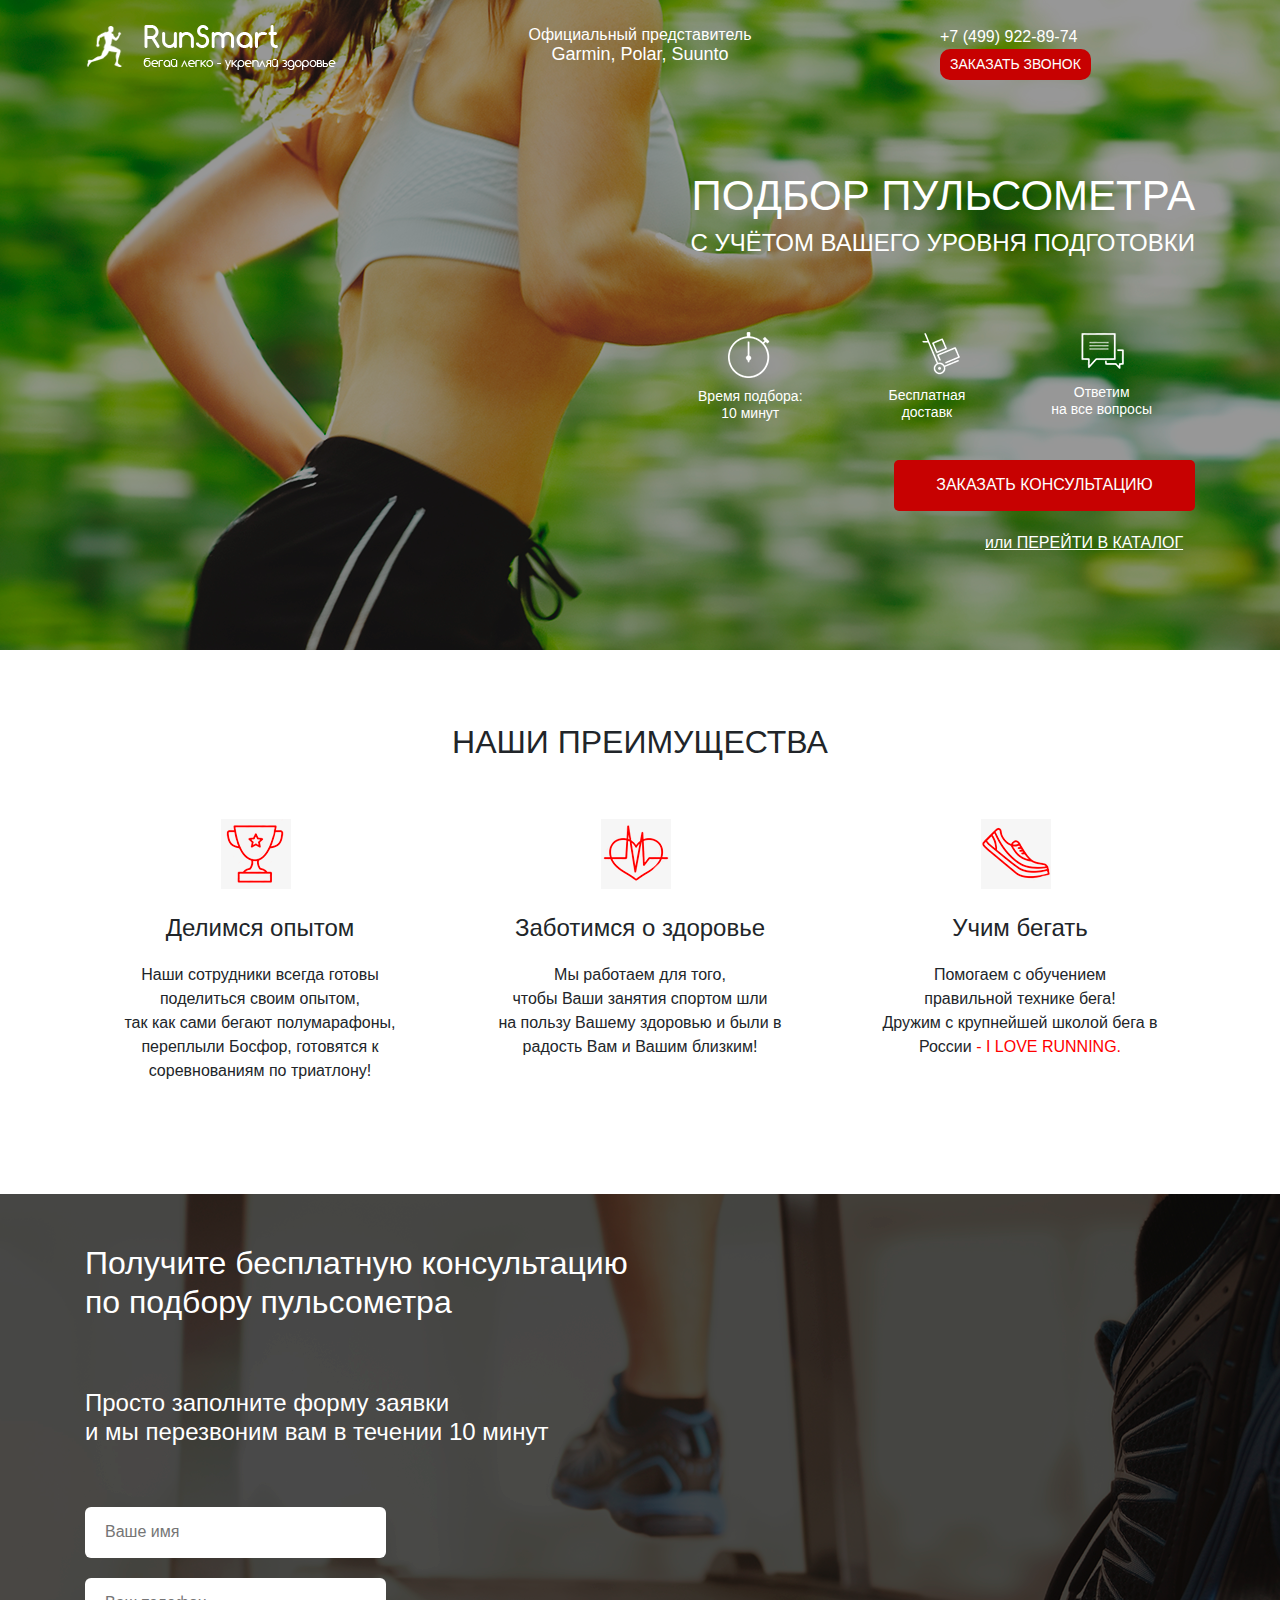
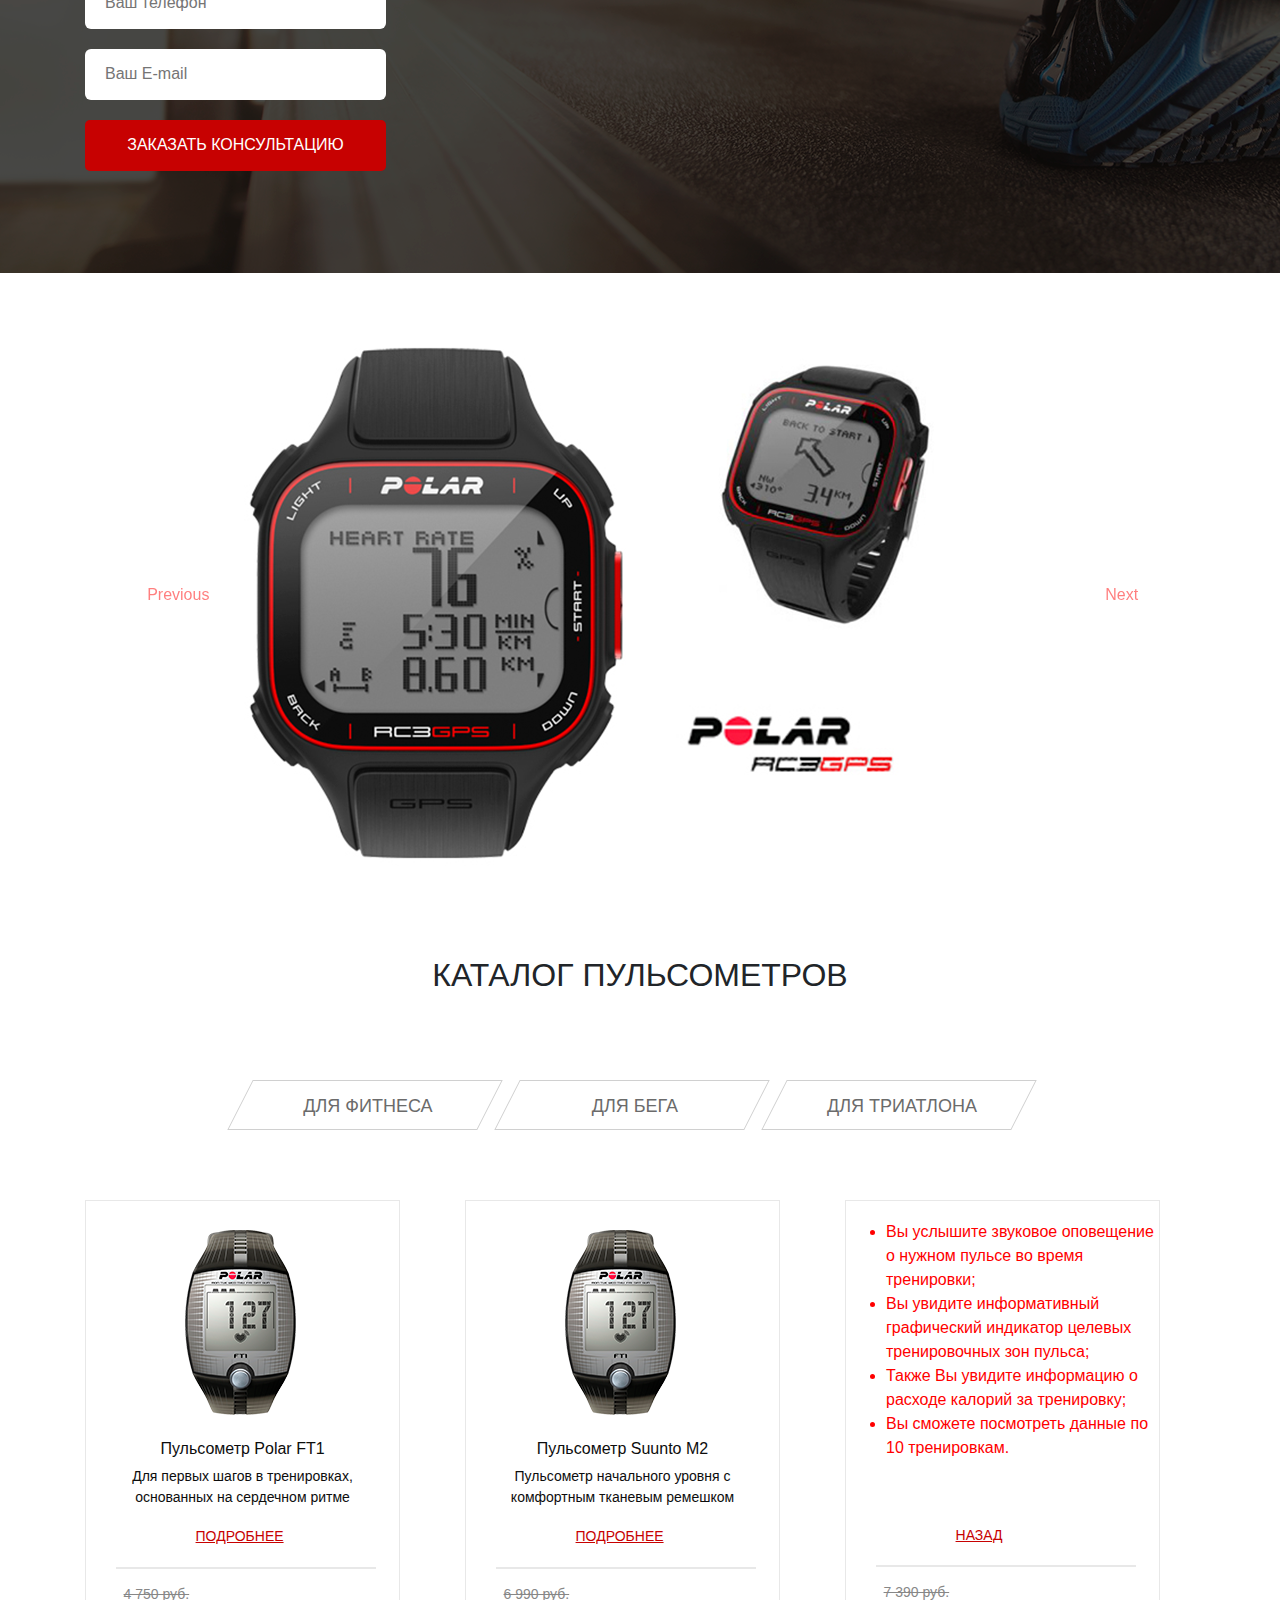
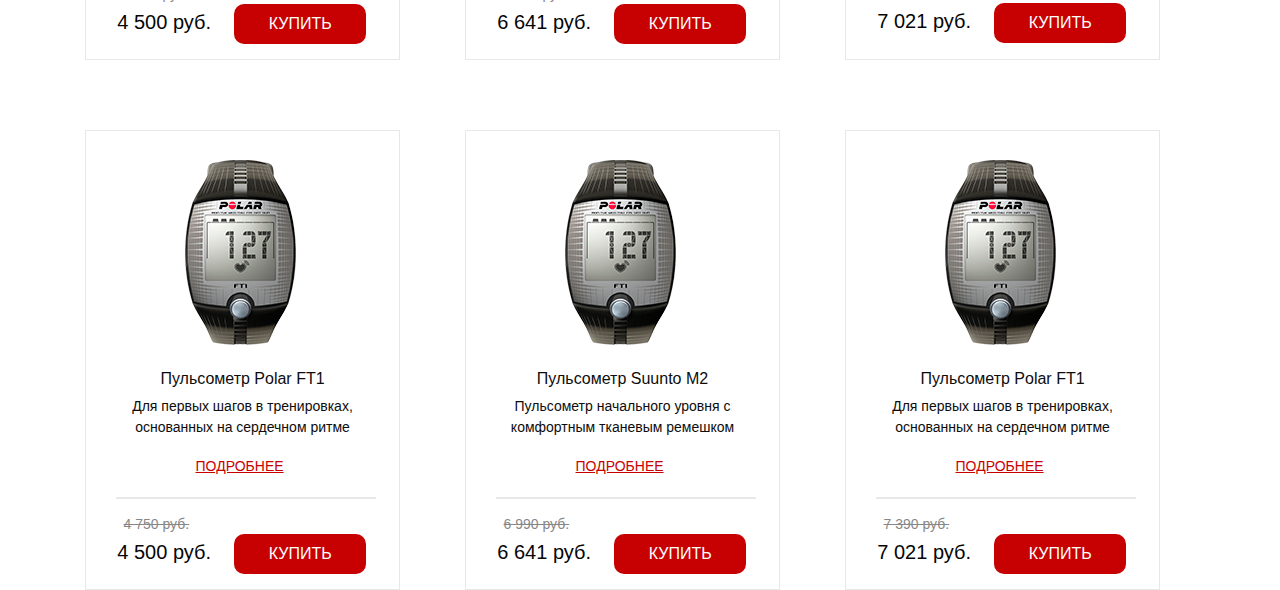
<file: index.html>
<!DOCTYPE html>
<html lang="en">
<head>
    <meta charset="UTF-8">
    <meta name="viewport" content="width=device-width, initial-scale=1.0">
	<title>internet shop</title>
	<link rel="stylesheet" href="css/bootstrap.css">
    <link rel="stylesheet" href="css/bootstrap-reboot.min.css">
    <link rel="stylesheet" href="css/bootstrap-grid.min.css">
    <link rel="stylesheet" href="style.css">
</head>
<body>
    <header>
		<nav>
            <div class="container">
                <div class="row">
                    <div class="col-md-4">
                        <img src="img/running-man-2-64.png" alt="" class="menu_logo">
                    </div> 
                    <div class="col-md-4">
                        <h6 class="menu_txt">Официальный представитель</h6>
                        <h3 class="menu_title">Garmin, Polar, Suunto</h3>
                    </div>
                    <div class="col-md-3 offset-1">
                        <a href="tel:+7 (499) 922-89-74" class="menu_tel">+7 (499) 922-89-74</a>
                        <div class="menu_btn">заказать звонок</div> 
                    </div>
                    <div class="col-lg-6 offset-6 col-md-6">
                        <div class="menu_block">
                            <h2 class="menu_block_title">Подбор пульсометра</h2>
                            <h3 class="menu_block_txt">с учётом Вашего уровня подготовки</h3>
                            <div class="menu_block_hour pt-4">
                                <div class="menu_block_sms">
                                    <img src="img/019_timer_time_stopwatch_2-64.png" alt="" class="menu_block_sms_img">
                                    <h5 class="menu_block_sms_txt">Время подбора: <br>10 минут</h5>
                                </div>
                                <div class="menu_block_sms">
                                    <img src="img/app-08-hand-cart-64.png" alt="" class="menu_block_sms_img">
                                    <h5 class="menu_block_sms_txt">Бесплатная <br> доставк</h5>
                                </div>
                                <div class="menu_block_sms">
                                    <img src="img/messages-64.png" alt="" class="menu_block_sms_img">
                                    <h5 class="menu_block_sms_txt">Ответим <br>на все вопросы</h5>
                                </div>
                            </div>
                            <div class="menu_btn2">заказать кОНСУЛЬТАЦИЮ</div>
                        </div>
					</div>
					<a href="#" class="menu_block_link">или ПЕРЕЙТИ В КАТАЛОГ</a>
                </div>
            </div>
        </nav>
	</header>
	<main>
		<h2 class="main_title">НАШИ ПРЕИМУЩЕСТВА</h2>
		<div class="container">
			<div class="row">
				<div class="col-md-4">
					<img src="img/cup.png" alt="" class="main_img">
					<h4 class="main_h4">Делимся опытом</h4>
					<p class="main_text">Наши сотрудники всегда готовы <br> поделиться своим опытом, <br> 
						так как сами бегают полумарафоны, <br> переплыли Босфор, готовятся к <br> соревнованиям по триатлону!</p>
				</div>
				<div class="col-md-4">
					<img src="img/heart.png" alt="" class="main_img">
					<h4 class="main_h4">Заботимся о здоровье</h4>
					<p class="main_text">Мы работаем для того, <br>
						чтобы Ваши занятия спортом шли <br> на пользу Вашему здоровью и были в <br> радость Вам и Вашим близким!
						</p>
				</div>
				<div class="col-md-4">
					<img src="img/shoe.png" alt="" class="main_img">
					<h4 class="main_h4" >Учим бегать</h4>
					<p class="main_text">Помогаем с обучением <br>
						правильной технике бега! <br> 
						Дружим с крупнейшей школой бега в <br> России <span>- I LOVE RUNNING.</span>
						</p>
				</div>
			</div>
		</div>
	</main>
	<section>
		<div class="container">
			<div class="row">
				<div class="col-md-7">
					<h2 class="section_title">Получите бесплатную консультацию <br>
						по подбору пульсометра </h2>
					<h4 class="section_h4">Просто заполните форму заявки <br>
						и мы перезвоним вам в течении 10 минут</h4>
					<form >
						<input type="text" placeholder="Ваше имя" class="section_form">
						<input type="tel" placeholder="Ваш телефон" class="section_form">
						<input type="email" placeholder="Ваш E-mail" class="section_form">
					</form>
					<div class="section_block">заказать кОНСУЛЬТАЦИЮ</div>
				</div>
			</div>
		</div>
	</section>
	<div class="container">
		<div id="carouselExampleControls" class="carousel slide" data-bs-ride="carousel">
			<div class="carousel-inner">
			  <div class="carousel-item active">
				<img src="img/clock.png" class="d-block w-80 h-50 mt-3 carusel_img"  alt="...">
			  </div>
			  <div class="carousel-item">
				<img src="img/clock.png" class="d-block w-80 h-50 carusel_img "  alt="...">
			  </div>
			  <div class="carousel-item">
				<img src="img/clock.png" class="d-block w-80 h-50 carusel_img"  alt="...">
			  </div>
			</div>
			<a class="carousel-control-prev" href="#carouselExampleControls" role="button" data-bs-slide="prev">
			  <span class="carousel-control-prev-icon" aria-hidden="true"></span>
			  <span class="visually-hidden">Previous</span>
			</a>
			<a class="carousel-control-next" href="#carouselExampleControls" role="button" data-bs-slide="next">
			  <span class="carousel-control-next-icon" aria-hidden="true"></span>
			  <span class="visually-hidden">Next</span>
			</a>
		</div>
	</div>
	<main>
		<div class="container">
			<h2 class="section_title2">Каталог пульсометров</h2>
			<div class="main_blocks">
				<div class="tips">
					<h3>Для фитнеса</h3>
				</div>
				<div class="tips">
					<h3>для бега</h3>
				</div>
				<div class="tips">
					<h3>для триатлона</h3>
				</div>
			</div>
			<div class="row">
				<div class="col-md-4">
					<div class="card_clocks">
						<img src="img/clocks.png" alt="" class="card_clocks_img">
						<h4>Пульсометр Polar FT1</h4>
						<p>Для первых шагов в тренировках, <br> основанных на сердечном ритме</p>
						<a href="#">ПОДРОБНЕЕ</a>
						<h6>4 750 руб.</h6>
						<h3>4 500 руб.</h3>
						<button>КУПИТЬ</button>
					</div>
				</div>
				<div class="col-md-4">
					<div class="card_clocks">
						<img src="img/clocks.png" alt="" class="card_clocks_img">
						<h4>Пульсометр Suunto M2</h4>
						<p>Пульсометр начального уровня с <br> комфортным тканевым ремешком</p>
						<a href="#">ПОДРОБНЕЕ</a>
						<h6>6 990 руб.</h6>
						<h3>6 641 руб.</h3>
						<button>КУПИТЬ</button>
					</div>
				</div>
				<div class="col-md-4">
					<div class="card_clocks">
						<ul>
							<li>Вы услышите звуковое оповещение <br> о нужном пульсе во время <br> тренировки;</li>
							<li>Вы увидите информативный <br> графический индикатор целевых <br> тренировочных зон пульса;</li>
							<li>Также Вы увидите информацию о <br> расходе калорий за тренировку;</li>
							<li>Вы сможете посмотреть данные по <br> 10 тренировкам.</li>
						</ul>
						<a href="#">НАЗАД</a>
						<h6>7 390 руб.</h6>
						<h3>7 021 руб.</h3>
						<button>КУПИТЬ</button>
					</div>
				</div>
				<div class="col-md-4">
					<div class="card_clocks">
						<img src="img/clocks.png" alt="" class="card_clocks_img">
						<h4>Пульсометр Polar FT1</h4>
						<p>Для первых шагов в тренировках, <br> основанных на сердечном ритме</p>
						<a href="#">ПОДРОБНЕЕ</a>
						<h6>4 750 руб.</h6>
						<h3>4 500 руб.</h3>
						<button>КУПИТЬ</button>
					</div>
				</div>
				<div class="col-md-4">
					<div class="card_clocks">
						<img src="img/clocks.png" alt="" class="card_clocks_img">
						<h4>Пульсометр Suunto M2</h4>
						<p>Пульсометр начального уровня с <br> комфортным тканевым ремешком</p>
						<a href="#">ПОДРОБНЕЕ</a>
						<h6>6 990 руб.</h6>
						<h3>6 641 руб.</h3>
						<button>КУПИТЬ</button>
					</div>
				</div>
				<div class="col-md-4">
					<div class="card_clocks">
						<img src="img/clocks.png" alt="" class="card_clocks_img">
						<h4>Пульсометр Polar FT1</h4>
						<p>Для первых шагов в тренировках, <br> основанных на сердечном ритме</p>
						<a href="#">ПОДРОБНЕЕ</a>
						<h6>7 390 руб.</h6>
						<h3>7 021 руб.</h3>
						<button>КУПИТЬ</button>
					</div>
				</div>
			</div>
		</div>
	</main>
</body>
</html>
</file>
<file: style.css>
header {
  background: url(img/bg1.png);
  width: 100%;
  height: 650px; }
  header nav {
    padding-top: 25px; }
    header nav .menu_txt {
      text-align: center;
      color: #ffffff;
      margin: 0; }
    header nav .menu_title {
      margin: 0;
      text-align: center;
      color: #ffffff;
      font-size: 18px; }
    header nav .menu_tel {
      text-decoration: none;
      color: #ffffff; }
    header nav .menu_btn {
      width: 151px;
      height: 31px;
      background: #C70101;
      border-radius: 10px;
      color: #ffffff;
      text-align: center;
      text-transform: uppercase;
      font-size: 14px;
      padding-top: 5px; }
    header nav .menu_block {
      padding-top: 91px; }
      header nav .menu_block_title {
        text-transform: uppercase;
        color: #ffffff;
        font-size: 42px;
        text-align: right;
        font-weight: 500; }
      header nav .menu_block_txt {
        text-transform: uppercase;
        color: #ffffff;
        text-align: right;
        font-size: 24px;
        font-weight: 500; }
      header nav .menu_block_hour {
        display: -webkit-box;
        display: -ms-flexbox;
        display: flex;
        -ms-flex-pack: distribute;
            justify-content: space-around;
        margin-top: 50px; }
      header nav .menu_block_sms_img {
        padding-left: 30px; }
      header nav .menu_block_sms_txt {
        padding-top: 10px;
        text-align: center;
        color: #ffffff;
        font-size: 14px; }
      header nav .menu_block .menu_btn2 {
        width: 301px;
        height: 51px;
        background: #C70101;
        border-radius: 5px;
        float: right;
        color: #ffffff;
        text-align: center;
        font-size: 16px;
        text-transform: uppercase;
        padding-top: 13px;
        margin-top: 30px; }
      header nav .menu_block_link {
        color: #ffffff;
        text-align: right;
        font-size: 16px;
        text-decoration: underline;
        margin-left: 915px;
        margin-top: 20px; }

.main_title {
  text-align: center;
  margin-top: 73px; }

.main_img {
  width: 70px;
  height: 70px;
  margin-left: 136px;
  margin-top: 50px; }

.main_h4 {
  text-align: center;
  margin-top: 25px; }

.main_text {
  text-align: center;
  margin-top: 20px; }

span {
  color: red; }

section {
  background: url(img/bg2.png);
  width: 100%;
  height: 679px;
  margin-top: 95px; }
  section .section_title {
    color: #ffffff;
    padding-top: 50px; }
  section .section_h4 {
    color: #ffffff;
    padding-top: 60px;
    margin-bottom: 60px; }
  section .section_form {
    width: 301px;
    height: 51px;
    background: #ffffff;
    border: none;
    padding-left: 20px;
    border-radius: 6px;
    margin-top: 20px;
    display: block; }
  section .section_block {
    width: 301px;
    height: 51px;
    background: #C70101;
    border-radius: 5px;
    color: #ffffff;
    text-align: center;
    font-size: 16px;
    text-transform: uppercase;
    padding-top: 13px;
    margin-top: 20px; }

.carusel_img {
  margin-left: 150px;
  padding-top: 50px;
  padding-bottom: 50px; }

main .section_title2 {
  text-align: center;
  text-transform: uppercase;
  margin-top: 40px; }
main .main_blocks {
  width: 75%;
  height: 20%;
  margin: 0 auto;
  display: -webkit-box;
  display: -ms-flexbox;
  display: flex;
  padding-top: 7%; }
  main .main_blocks .tips {
    width: 250px;
    height: 50px;
    border: 1px solid #D0D0D0;
    margin-left: 2%;
    -webkit-transform: skewX(-27deg);
            transform: skewX(-27deg); }
    main .main_blocks .tips:hover {
      background-color: red; }
    main .main_blocks .tips h3 {
      text-align: center;
      font-size: 18px;
      color: #6B6B6B;
      text-transform: uppercase;
      padding-top: 6%;
      -webkit-transform: skewX(27deg);
              transform: skewX(27deg); }
      main .main_blocks .tips h3:hover {
        color: #fff; }
main .card_clocks {
  width: 315px;
  height: 460px;
  border: 1px solid #E8E8E8;
  margin-top: 20%;
  position: relative; }
  main .card_clocks:after {
    content: " ";
    position: absolute;
    width: 260px;
    height: 2px;
    background-color: #E8E8E8;
    margin-top: -14%;
    margin-left: -80%; }
  main .card_clocks_img {
    padding-left: 27%;
    padding-top: 7%; }
  main .card_clocks h4 {
    text-align: center;
    font-size: 16px;
    color: #0D0D0D;
    padding-top: 5%; }
  main .card_clocks p {
    text-align: center;
    color: #0D0D0D;
    font-size: 14px; }
  main .card_clocks a {
    text-align: center;
    color: #C70101;
    font-size: 14px;
    font-weight: 500;
    padding-left: 35%;
    text-decoration: underline; }
  main .card_clocks h6 {
    color: #555555;
    font-size: 14px;
    opacity: 0.7;
    text-decoration: line-through;
    padding-left: 12%;
    padding-top: 12%; }
  main .card_clocks h3 {
    color: #050505;
    font-size: 20px;
    padding-left: 10%;
    display: inline-block; }
  main .card_clocks button {
    background-color: #C70101;
    width: 132px;
    height: 40px;
    border: none;
    color: #FFFFFF;
    border-radius: 10px;
    margin-left: 6%;
    margin-top: -2%; }
  main .card_clocks ul {
    color: #555555;
    font-size: 16px;
    margin-top: 6%;
    margin-bottom: 20%; }
    main .card_clocks ul li {
      color: red; }

/*# sourceMappingURL=style.css.map */
</file>
